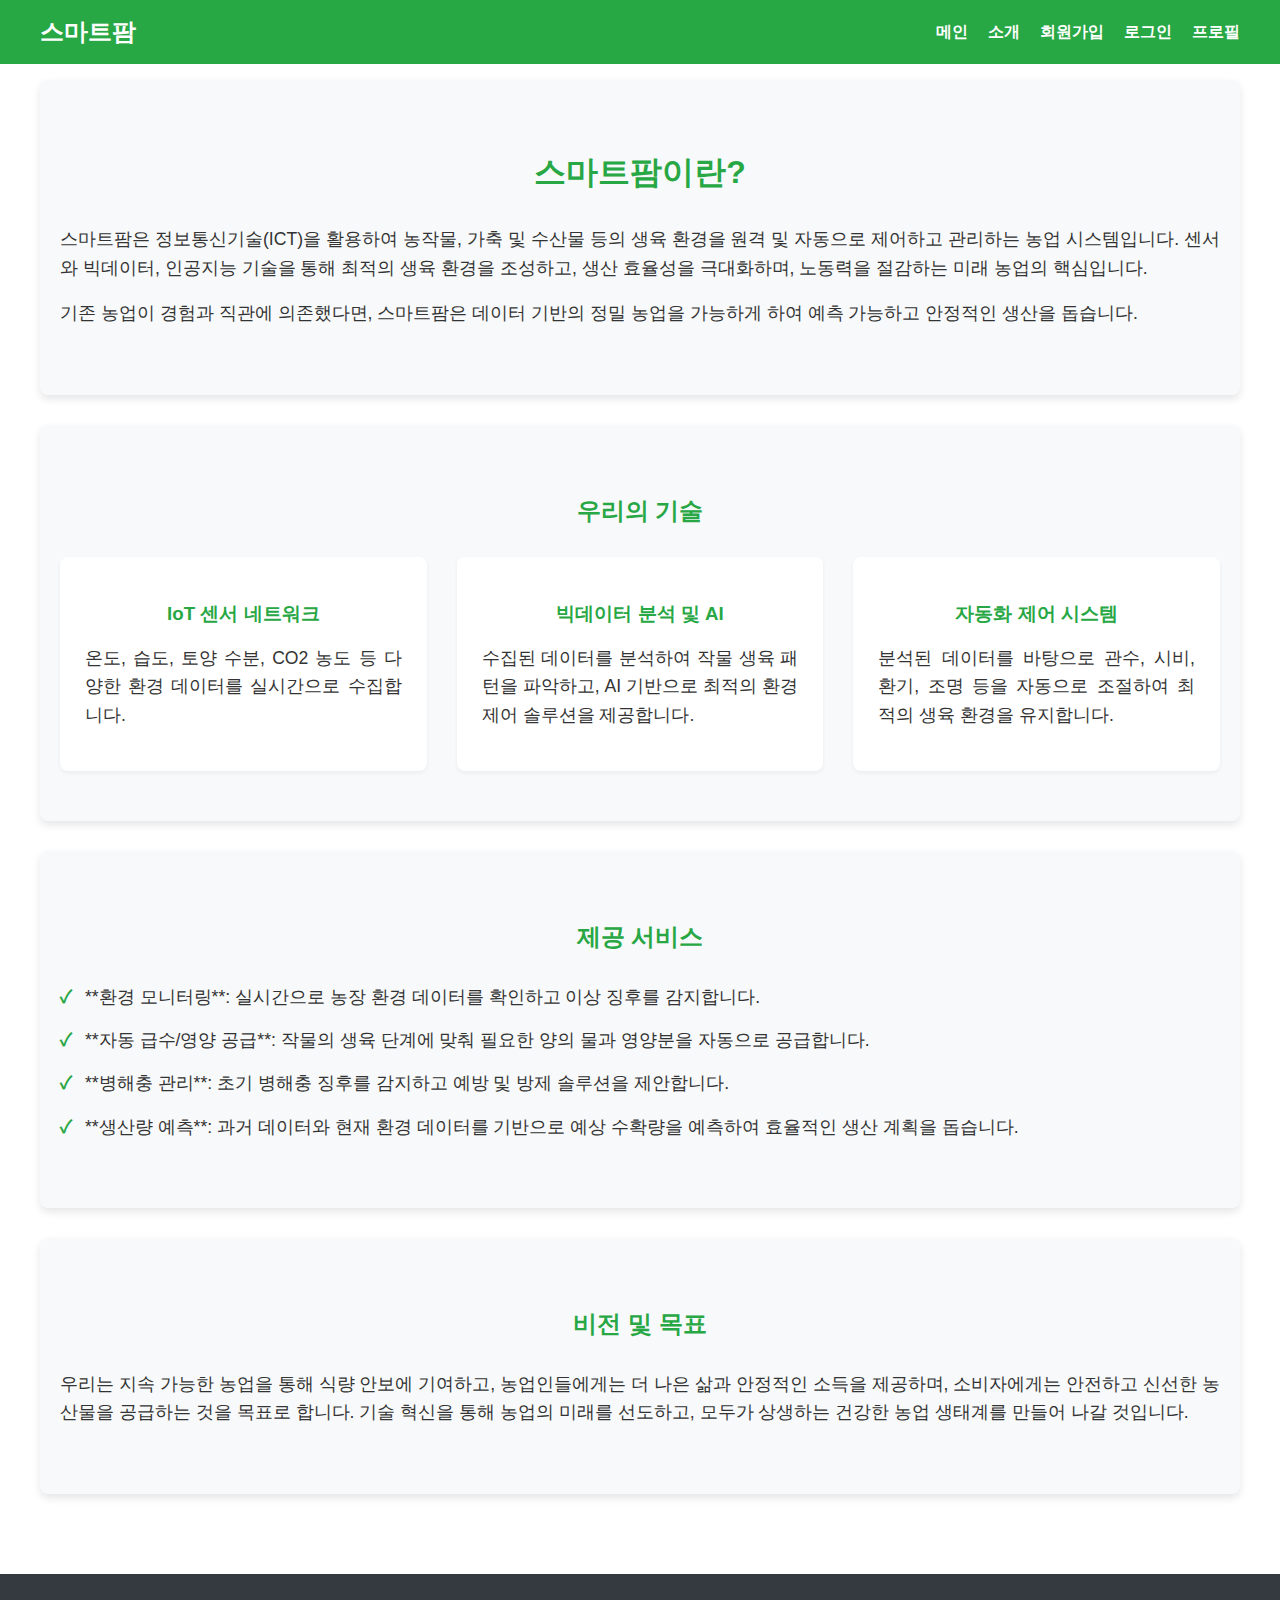
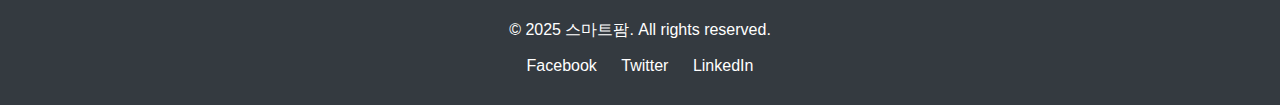
<file: introduction.html>
<!DOCTYPE html>
<html lang="ko">
<head>
    <meta charset="UTF-8">
    <meta name="viewport" content="width=device-width, initial-scale=1.0">
    <title>스마트팜 소개</title>
    <link rel="stylesheet" href="css/introduction.css">
</head>
<body>
    <header>
        <nav>
            <div class="logo">스마트팜</div>
            <ul>
                <li><a href="index.html">메인</a></li>
                <li><a href="introduction.html">소개</a></li>
                <li><a href="signup.html">회원가입</a></li>
                <li><a href="login.html">로그인</a></li>
                <li><a href="profile.html">프로필</a></li>
            </ul>
        </nav>
    </header>

    <main>
        <section class="intro-section">
            <h1>스마트팜이란?</h1>
            <p>스마트팜은 정보통신기술(ICT)을 활용하여 농작물, 가축 및 수산물 등의 생육 환경을 원격 및 자동으로 제어하고 관리하는 농업 시스템입니다. 센서와 빅데이터, 인공지능 기술을 통해 최적의 생육 환경을 조성하고, 생산 효율성을 극대화하며, 노동력을 절감하는 미래 농업의 핵심입니다.</p>
            <p>기존 농업이 경험과 직관에 의존했다면, 스마트팜은 데이터 기반의 정밀 농업을 가능하게 하여 예측 가능하고 안정적인 생산을 돕습니다.</p>
        </section>

        <section class="tech-section">
            <h2>우리의 기술</h2>
            <div class="tech-grid">
                <div class="tech-item">
                    <h3>IoT 센서 네트워크</h3>
                    <p>온도, 습도, 토양 수분, CO2 농도 등 다양한 환경 데이터를 실시간으로 수집합니다.</p>
                </div>
                <div class="tech-item">
                    <h3>빅데이터 분석 및 AI</h3>
                    <p>수집된 데이터를 분석하여 작물 생육 패턴을 파악하고, AI 기반으로 최적의 환경 제어 솔루션을 제공합니다.</p>
                </div>
                <div class="tech-item">
                    <h3>자동화 제어 시스템</h3>
                    <p>분석된 데이터를 바탕으로 관수, 시비, 환기, 조명 등을 자동으로 조절하여 최적의 생육 환경을 유지합니다.</p>
                </div>
            </div>
        </section>

        <section class="service-section">
            <h2>제공 서비스</h2>
            <ul>
                <li>**환경 모니터링**: 실시간으로 농장 환경 데이터를 확인하고 이상 징후를 감지합니다.</li>
                <li>**자동 급수/영양 공급**: 작물의 생육 단계에 맞춰 필요한 양의 물과 영양분을 자동으로 공급합니다.</li>
                <li>**병해충 관리**: 초기 병해충 징후를 감지하고 예방 및 방제 솔루션을 제안합니다.</li>
                <li>**생산량 예측**: 과거 데이터와 현재 환경 데이터를 기반으로 예상 수확량을 예측하여 효율적인 생산 계획을 돕습니다.</li>
            </ul>
        </section>

        <section class="vision-section">
            <h2>비전 및 목표</h2>
            <p>우리는 지속 가능한 농업을 통해 식량 안보에 기여하고, 농업인들에게는 더 나은 삶과 안정적인 소득을 제공하며, 소비자에게는 안전하고 신선한 농산물을 공급하는 것을 목표로 합니다. 기술 혁신을 통해 농업의 미래를 선도하고, 모두가 상생하는 건강한 농업 생태계를 만들어 나갈 것입니다.</p>
        </section>
    </main>

    <footer>
        <p>&copy; 2025 스마트팜. All rights reserved.</p>
        <div class="social-links">
            <a href="#">Facebook</a>
            <a href="#">Twitter</a>
            <a href="#">LinkedIn</a>
        </div>
    </footer>

    <script src="js/introduction.js"></script>
</body>
</html>
</file>
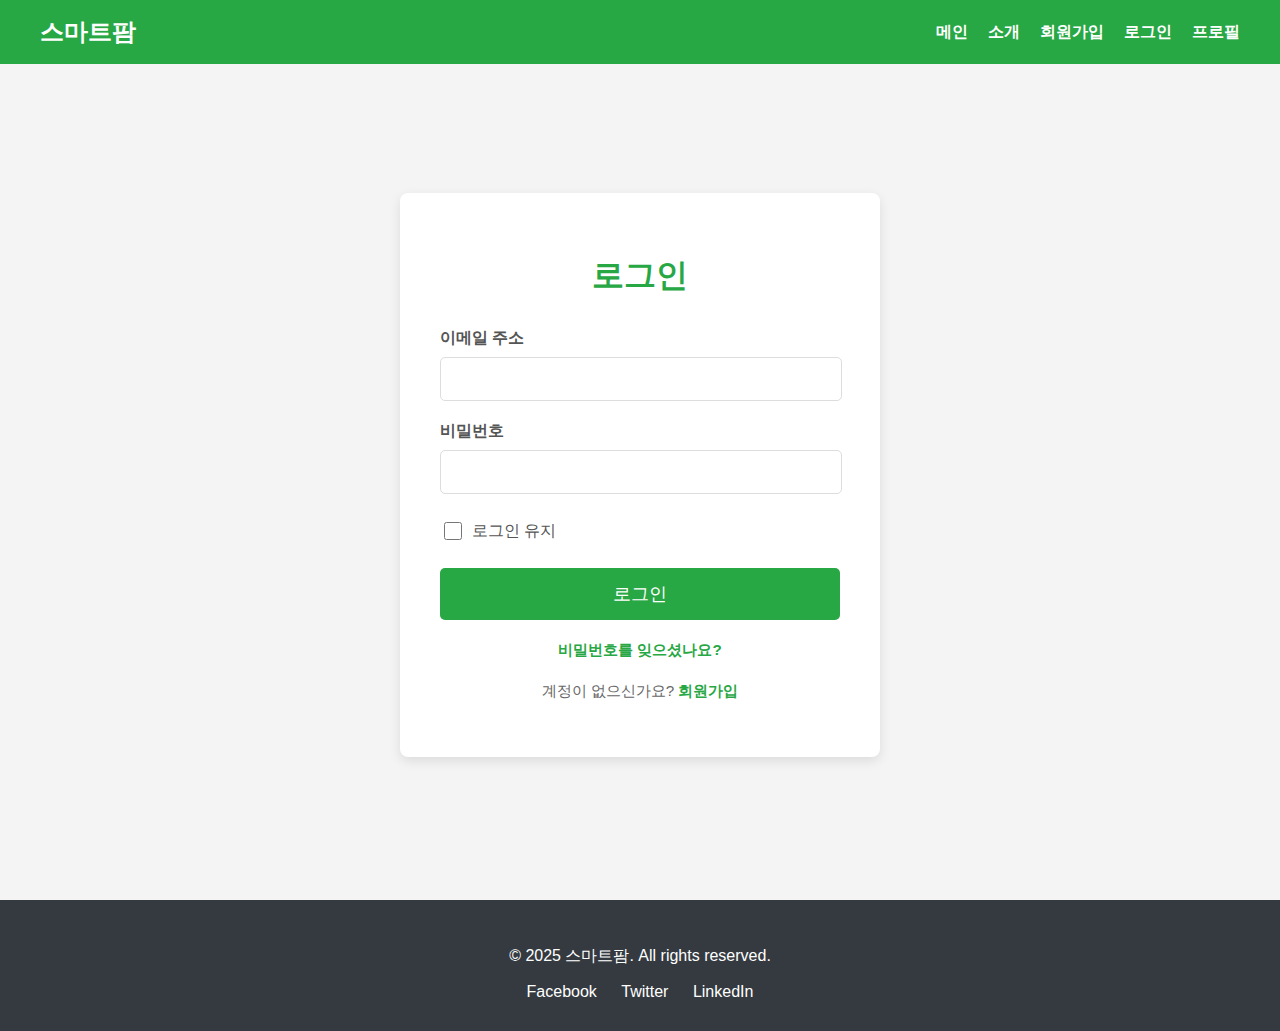
<file: login.html>
<!DOCTYPE html>
<html lang="ko">
<head>
    <meta charset="UTF-8">
    <meta name="viewport" content="width=device-width, initial-scale=1.0">
    <title>로그인 - 스마트팜</title>
    <link rel="stylesheet" href="css/login.css">
</head>
<body>
    <header>
        <nav>
            <div class="logo">스마트팜</div>
            <ul>
                <li><a href="index.html">메인</a></li>
                <li><a href="introduction.html">소개</a></li>
                <li><a href="signup.html">회원가입</a></li>
                <li><a href="login.html">로그인</a></li>
                <li><a href="profile.html">프로필</a></li>
            </ul>
        </nav>
    </header>

    <main>
        <section class="login-section">
            <h1>로그인</h1>
            <form id="loginForm">
                <div class="form-group">
                    <label for="email">이메일 주소</label>
                    <input type="email" id="email" name="email" required>
                </div>
                <div class="form-group">
                    <label for="password">비밀번호</label>
                    <input type="password" id="password" name="password" required>
                </div>
                <div class="form-group checkbox-group">
                    <input type="checkbox" id="remember_me" name="remember_me">
                    <label for="remember_me">로그인 유지</label>
                </div>
                <button type="submit">로그인</button>
            </form>
            <p class="forgot-password-link"><a href="#">비밀번호를 잊으셨나요?</a></p>
            <p class="signup-link">계정이 없으신가요? <a href="signup.html">회원가입</a></p>
        </section>
    </main>

    <footer>
        <p>&copy; 2025 스마트팜. All rights reserved.</p>
        <div class="social-links">
            <a href="#">Facebook</a>
            <a href="#">Twitter</a>
            <a href="#">LinkedIn</a>
        </div>
    </footer>

    <script src="js/login.js"></script>
</body>
</html>
</file>
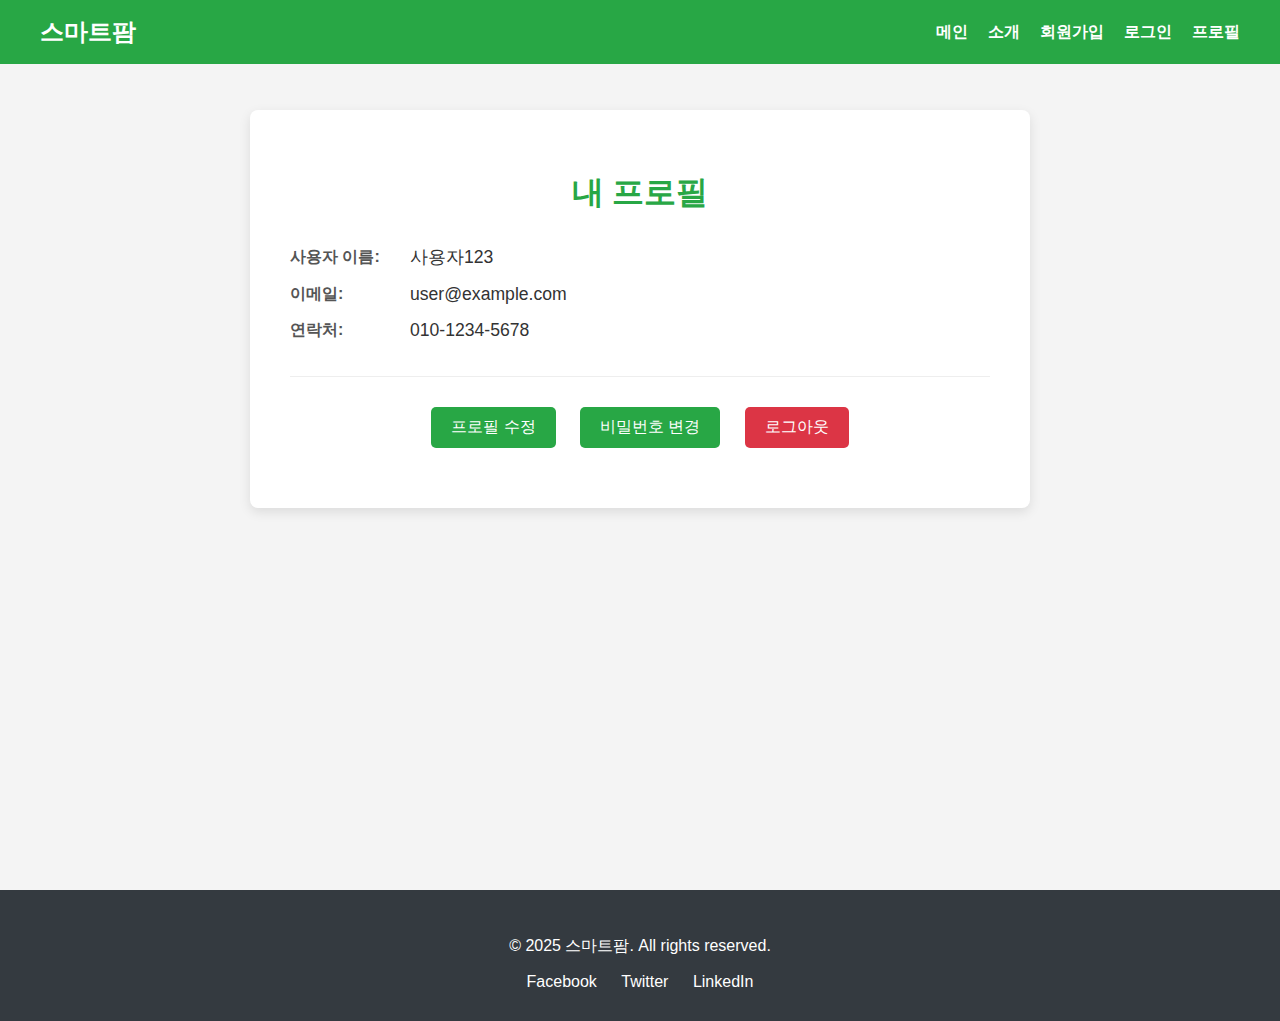
<file: profile.html>
<!DOCTYPE html>
<html lang="ko">
<head>
    <meta charset="UTF-8">
    <meta name="viewport" content="width=device-width, initial-scale=1.0">
    <title>프로필 - 스마트팜</title>
    <link rel="stylesheet" href="css/profile.css">
</head>
<body>
    <header>
        <nav>
            <div class="logo">스마트팜</div>
            <ul>
                <li><a href="index.html">메인</a></li>
                <li><a href="introduction.html">소개</a></li>
                <li><a href="signup.html">회원가입</a></li>
                <li><a href="login.html">로그인</a></li>
                <li><a href="profile.html">프로필</a></li>
            </ul>
        </nav>
    </header>

    <main>
        <section class="profile-section">
            <h1>내 프로필</h1>
            <div class="profile-info">
                <div class="info-item">
                    <label>사용자 이름:</label>
                    <span id="displayUsername">사용자123</span>
                </div>
                <div class="info-item">
                    <label>이메일:</label>
                    <span id="displayEmail">user@example.com</span>
                </div>
                <div class="info-item">
                    <label>연락처:</label>
                    <span id="displayPhone">010-1234-5678</span>
                </div>
            </div>

            <div class="profile-actions">
                <button id="editProfileBtn">프로필 수정</button>
                <button id="changePasswordBtn">비밀번호 변경</button>
                <button id="logoutBtn">로그아웃</button>
            </div>

            <div id="editProfileForm" class="hidden">
                <h2>프로필 수정</h2>
                <form>
                    <div class="form-group">
                        <label for="editUsername">사용자 이름</label>
                        <input type="text" id="editUsername" value="사용자123">
                    </div>
                    <div class="form-group">
                        <label for="editEmail">이메일</label>
                        <input type="email" id="editEmail" value="user@example.com">
                    </div>
                    <div class="form-group">
                        <label for="editPhone">연락처</label>
                        <input type="text" id="editPhone" value="010-1234-5678">
                    </div>
                    <button type="submit">저장</button>
                    <button type="button" id="cancelEditBtn">취소</button>
                </form>
            </div>

            <div id="changePasswordForm" class="hidden">
                <h2>비밀번호 변경</h2>
                <form>
                    <div class="form-group">
                        <label for="currentPassword">현재 비밀번호</label>
                        <input type="password" id="currentPassword">
                    </div>
                    <div class="form-group">
                        <label for="newPassword">새 비밀번호</label>
                        <input type="password" id="newPassword">
                    </div>
                    <div class="form-group">
                        <label for="confirmNewPassword">새 비밀번호 확인</label>
                        <input type="password" id="confirmNewPassword">
                    </div>
                    <button type="submit">비밀번호 변경</button>
                    <button type="button" id="cancelPasswordChangeBtn">취소</button>
                </form>
            </div>
        </section>
    </main>

    <footer>
        <p>&copy; 2025 스마트팜. All rights reserved.</p>
        <div class="social-links">
            <a href="#">Facebook</a>
            <a href="#">Twitter</a>
            <a href="#">LinkedIn</a>
        </div>
    </footer>

    <script src="js/profile.js"></script>
</body>
</html>
</file>
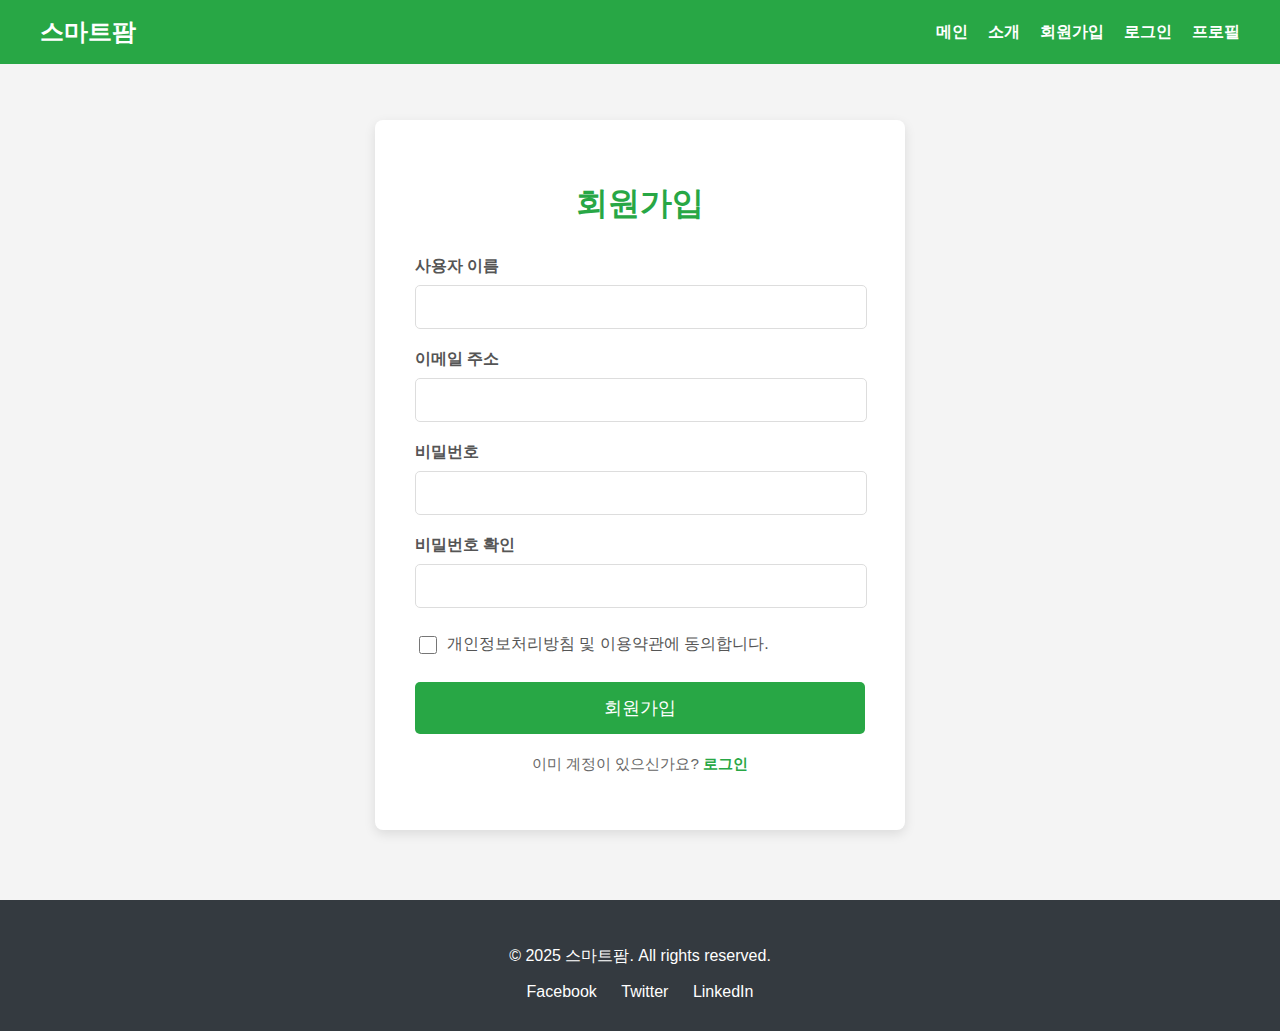
<file: signup.html>
<!DOCTYPE html>
<html lang="ko">
<head>
    <meta charset="UTF-8">
    <meta name="viewport" content="width=device-width, initial-scale=1.0">
    <title>회원가입 - 스마트팜</title>
    <link rel="stylesheet" href="css/signup.css">
</head>
<body>
    <header>
        <nav>
            <div class="logo">스마트팜</div>
            <ul>
                <li><a href="index.html">메인</a></li>
                <li><a href="introduction.html">소개</a></li>
                <li><a href="signup.html">회원가입</a></li>
                <li><a href="login.html">로그인</a></li>
                <li><a href="profile.html">프로필</a></li>
            </ul>
        </nav>
    </header>

    <main>
        <section class="signup-section">
            <h1>회원가입</h1>
            <form id="signupForm">
                <div class="form-group">
                    <label for="username">사용자 이름</label>
                    <input type="text" id="username" name="username" required>
                </div>
                <div class="form-group">
                    <label for="email">이메일 주소</label>
                    <input type="email" id="email" name="email" required>
                </div>
                <div class="form-group">
                    <label for="password">비밀번호</label>
                    <input type="password" id="password" name="password" required>
                </div>
                <div class="form-group">
                    <label for="confirm_password">비밀번호 확인</label>
                    <input type="password" id="confirm_password" name="confirm_password" required>
                </div>
                <div class="form-group checkbox-group">
                    <input type="checkbox" id="terms" name="terms" required>
                    <label for="terms">개인정보처리방침 및 이용약관에 동의합니다.</label>
                </div>
                <button type="submit">회원가입</button>
            </form>
            <p class="login-link">이미 계정이 있으신가요? <a href="login.html">로그인</a></p>
        </section>
    </main>

    <footer>
        <p>&copy; 2025 스마트팜. All rights reserved.</p>
        <div class="social-links">
            <a href="#">Facebook</a>
            <a href="#">Twitter</a>
            <a href="#">LinkedIn</a>
        </div>
    </footer>

    <script src="js/signup.js"></script>
</body>
</html>
</file>
<file: css/introduction.css>
/* introduction.css */

body {
    font-family: Arial, sans-serif;
    margin: 0;
    padding: 0;
    box-sizing: border-box;
    color: #333;
}

header {
    background-color: #28a745;
    color: white;
    padding: 1rem 0;
    position: fixed;
    width: 100%;
    top: 0;
    left: 0;
    z-index: 1000;
}

nav {
    display: flex;
    justify-content: space-between;
    align-items: center;
    max-width: 1200px;
    margin: 0 auto;
    padding: 0 20px;
}

nav .logo {
    font-size: 1.5rem;
    font-weight: bold;
}

nav ul {
    list-style: none;
    margin: 0;
    padding: 0;
    display: flex;
}

nav ul li {
    margin-left: 20px;
}

nav ul li a {
    color: white;
    text-decoration: none;
    font-weight: bold;
}

main {
    padding-top: 80px; /* Adjust for fixed header */
    max-width: 1200px;
    margin: 0 auto;
    padding-bottom: 50px;
}

section {
    padding: 50px 20px;
    margin-bottom: 30px;
    background-color: #f8f9fa;
    border-radius: 8px;
    box-shadow: 0 4px 8px rgba(0, 0, 0, 0.1);
}

section h1, section h2 {
    color: #28a745;
    text-align: center;
    margin-bottom: 30px;
}

section p, section ul {
    line-height: 1.6;
    font-size: 1.1rem;
    text-align: justify;
}

.tech-grid {
    display: grid;
    grid-template-columns: repeat(auto-fit, minmax(300px, 1fr));
    gap: 30px;
    margin-top: 30px;
}

.tech-item {
    background-color: #ffffff;
    padding: 25px;
    border-radius: 8px;
    box-shadow: 0 2px 4px rgba(0, 0, 0, 0.05);
    text-align: center;
}

.tech-item h3 {
    color: #28a745;
    margin-bottom: 10px;
}

.service-section ul {
    list-style: none;
    padding-left: 0;
}

.service-section ul li {
    margin-bottom: 15px;
    padding-left: 25px;
    position: relative;
}

.service-section ul li::before {
    content: '\2713'; /* Checkmark icon */
    color: #28a745;
    position: absolute;
    left: 0;
    top: 0;
    font-weight: bold;
}

footer {
    background-color: #343a40;
    color: white;
    text-align: center;
    padding: 30px 20px;
}

footer .social-links a {
    color: white;
    margin: 0 10px;
    text-decoration: none;
}
</file>
<file: css/login.css>
/* login.css */

body {
    font-family: Arial, sans-serif;
    margin: 0;
    padding: 0;
    box-sizing: border-box;
    color: #333;
}

header {
    background-color: #28a745;
    color: white;
    padding: 1rem 0;
    position: fixed;
    width: 100%;
    top: 0;
    left: 0;
    z-index: 1000;
}

nav {
    display: flex;
    justify-content: space-between;
    align-items: center;
    max-width: 1200px;
    margin: 0 auto;
    padding: 0 20px;
}

nav .logo {
    font-size: 1.5rem;
    font-weight: bold;
}

nav ul {
    list-style: none;
    margin: 0;
    padding: 0;
    display: flex;
}

nav ul li {
    margin-left: 20px;
}

nav ul li a {
    color: white;
    text-decoration: none;
    font-weight: bold;
}

main {
    display: flex;
    justify-content: center;
    align-items: center;
    min-height: 100vh; /* Make main take full viewport height */
    background-color: #f4f4f4;
}

.login-section {
    background-color: #ffffff;
    padding: 40px;
    border-radius: 8px;
    box-shadow: 0 4px 12px rgba(0, 0, 0, 0.1);
    width: 100%;
    max-width: 400px;
    text-align: center;
    margin-top: 100px; /* Push down from fixed header */
    margin-bottom: 50px; /* Add space from footer */
}

.login-section {
    background-color: #ffffff;
    padding: 40px;
    border-radius: 8px;
    box-shadow: 0 4px 12px rgba(0, 0, 0, 0.1);
    width: 100%;
    max-width: 400px;
    text-align: center;
}

.login-section h1 {
    color: #28a745;
    margin-bottom: 30px;
    font-size: 2rem;
}

.form-group {
    margin-bottom: 20px;
    text-align: left;
}

.form-group label {
    display: block;
    margin-bottom: 8px;
    font-weight: bold;
    color: #555;
}

.form-group input[type="email"],
.form-group input[type="password"] {
    width: calc(100% - 20px);
    padding: 12px 10px;
    border: 1px solid #ddd;
    border-radius: 5px;
    font-size: 1rem;
}

.checkbox-group {
    display: flex;
    align-items: center;
    margin-top: 25px;
    margin-bottom: 25px;
}

.checkbox-group input[type="checkbox"] {
    margin-right: 10px;
    width: 18px;
    height: 18px;
}

.checkbox-group label {
    margin-bottom: 0;
    font-weight: normal;
}

button[type="submit"] {
    background-color: #28a745;
    color: white;
    padding: 14px 25px;
    border: none;
    border-radius: 5px;
    font-size: 1.1rem;
    cursor: pointer;
    transition: background-color 0.3s ease;
    width: 100%;
}

button[type="submit"]:hover {
    background-color: #218838;
}

.forgot-password-link, .signup-link {
    margin-top: 20px;
    font-size: 0.95rem;
    color: #666;
}

.forgot-password-link a, .signup-link a {
    color: #28a745;
    text-decoration: none;
    font-weight: bold;
}

.forgot-password-link a:hover, .signup-link a:hover {
    text-decoration: underline;
}

footer {
    background-color: #343a40;
    color: white;
    text-align: center;
    padding: 30px 20px;
}

footer .social-links a {
    color: white;
    margin: 0 10px;
    text-decoration: none;
}
</file>
<file: css/profile.css>
/* profile.css */

body {
    font-family: Arial, sans-serif;
    margin: 0;
    padding: 0;
    box-sizing: border-box;
    color: #333;
}

header {
    background-color: #28a745;
    color: white;
    padding: 1rem 0;
    position: fixed;
    width: 100%;
    top: 0;
    left: 0;
    z-index: 1000;
}

nav {
    display: flex;
    justify-content: space-between;
    align-items: center;
    max-width: 1200px;
    margin: 0 auto;
    padding: 0 20px;
}

nav .logo {
    font-size: 1.5rem;
    font-weight: bold;
}

nav ul {
    list-style: none;
    margin: 0;
    padding: 0;
    display: flex;
}

nav ul li {
    margin-left: 20px;
}

nav ul li a {
    color: white;
    text-decoration: none;
    font-weight: bold;
}

main {
    padding-top: 80px; /* Adjust for fixed header */
    display: flex;
    justify-content: center;
    align-items: flex-start; /* Align to top, not center */
    min-height: calc(100vh - 140px); /* Adjust for header and footer */
    background-color: #f4f4f4;
    padding-bottom: 50px;
}

.profile-section {
    background-color: #ffffff;
    padding: 40px;
    border-radius: 8px;
    box-shadow: 0 4px 12px rgba(0, 0, 0, 0.1);
    width: 100%;
    max-width: 700px;
    text-align: center;
    margin-top: 30px; /* Add some top margin */
}

.profile-section h1 {
    color: #28a745;
    margin-bottom: 30px;
    font-size: 2rem;
}

.profile-info {
    text-align: left;
    margin-bottom: 30px;
    border-bottom: 1px solid #eee;
    padding-bottom: 20px;
}

.info-item {
    display: flex;
    align-items: center;
    margin-bottom: 15px;
}

.info-item label {
    font-weight: bold;
    color: #555;
    width: 120px; /* Fixed width for labels */
    flex-shrink: 0;
}

.info-item span {
    flex-grow: 1;
    color: #333;
    font-size: 1.1rem;
}

.profile-actions button {
    background-color: #28a745;
    color: white;
    padding: 10px 20px;
    border: none;
    border-radius: 5px;
    font-size: 1rem;
    cursor: pointer;
    transition: background-color 0.3s ease;
    margin: 0 10px 20px 10px;
}

.profile-actions button:hover {
    background-color: #218838;
}

.profile-actions button#logoutBtn {
    background-color: #dc3545;
}

.profile-actions button#logoutBtn:hover {
    background-color: #c82333;
}

.hidden {
    display: none;
}

#editProfileForm, #changePasswordForm {
    margin-top: 30px;
    border-top: 1px solid #eee;
    padding-top: 30px;
    text-align: left;
}

#editProfileForm h2, #changePasswordForm h2 {
    color: #28a745;
    margin-bottom: 20px;
    text-align: center;
}

#editProfileForm .form-group, #changePasswordForm .form-group {
    margin-bottom: 15px;
}

#editProfileForm label, #changePasswordForm label {
    display: block;
    margin-bottom: 5px;
    font-weight: bold;
    color: #555;
}

#editProfileForm input, #changePasswordForm input {
    width: calc(100% - 22px); /* Adjust for padding and border */
    padding: 10px;
    border: 1px solid #ddd;
    border-radius: 5px;
    font-size: 1rem;
}

#editProfileForm button, #changePasswordForm button {
    background-color: #007bff;
    color: white;
    padding: 10px 20px;
    border: none;
    border-radius: 5px;
    font-size: 1rem;
    cursor: pointer;
    transition: background-color 0.3s ease;
    margin-right: 10px;
    margin-top: 15px;
}

#editProfileForm button:hover, #changePasswordForm button:hover {
    background-color: #0056b3;
}

#editProfileForm button#cancelEditBtn, #changePasswordForm button#cancelPasswordChangeBtn {
    background-color: #6c757d;
}

#editProfileForm button#cancelEditBtn:hover, #changePasswordForm button#cancelPasswordChangeBtn:hover {
    background-color: #5a6268;
}

footer {
    background-color: #343a40;
    color: white;
    text-align: center;
    padding: 30px 20px;
}

footer .social-links a {
    color: white;
    margin: 0 10px;
    text-decoration: none;
}
</file>
<file: css/signup.css>
/* signup.css */

body {
    font-family: Arial, sans-serif;
    margin: 0;
    padding: 0;
    box-sizing: border-box;
    color: #333;
}

header {
    background-color: #28a745;
    color: white;
    padding: 1rem 0;
    position: fixed;
    width: 100%;
    top: 0;
    left: 0;
    z-index: 1000;
}

nav {
    display: flex;
    justify-content: space-between;
    align-items: center;
    max-width: 1200px;
    margin: 0 auto;
    padding: 0 20px;
}

nav .logo {
    font-size: 1.5rem;
    font-weight: bold;
}

nav ul {
    list-style: none;
    margin: 0;
    padding: 0;
    display: flex;
}

nav ul li {
    margin-left: 20px;
}

nav ul li a {
    color: white;
    text-decoration: none;
    font-weight: bold;
}

main {
    display: flex;
    justify-content: center;
    align-items: center;
    min-height: 100vh; /* Make main take full viewport height */
    background-color: #f4f4f4;
}

.signup-section {
    background-color: #ffffff;
    padding: 40px;
    border-radius: 8px;
    box-shadow: 0 4px 12px rgba(0, 0, 0, 0.1);
    width: 100%;
    max-width: 450px;
    text-align: center;
    margin-top: 100px; /* Push down from fixed header */
    margin-bottom: 50px; /* Add space from footer */
}

.signup-section {
    background-color: #ffffff;
    padding: 40px;
    border-radius: 8px;
    box-shadow: 0 4px 12px rgba(0, 0, 0, 0.1);
    width: 100%;
    max-width: 450px;
    text-align: center;
}

.signup-section h1 {
    color: #28a745;
    margin-bottom: 30px;
    font-size: 2rem;
}

.form-group {
    margin-bottom: 20px;
    text-align: left;
}

.form-group label {
    display: block;
    margin-bottom: 8px;
    font-weight: bold;
    color: #555;
}

.form-group input[type="text"],
.form-group input[type="email"],
.form-group input[type="password"] {
    width: calc(100% - 20px);
    padding: 12px 10px;
    border: 1px solid #ddd;
    border-radius: 5px;
    font-size: 1rem;
}

.checkbox-group {
    display: flex;
    align-items: center;
    margin-top: 25px;
    margin-bottom: 25px;
}

.checkbox-group input[type="checkbox"] {
    margin-right: 10px;
    width: 18px;
    height: 18px;
}

.checkbox-group label {
    margin-bottom: 0;
    font-weight: normal;
}

button[type="submit"] {
    background-color: #28a745;
    color: white;
    padding: 14px 25px;
    border: none;
    border-radius: 5px;
    font-size: 1.1rem;
    cursor: pointer;
    transition: background-color 0.3s ease;
    width: 100%;
}

button[type="submit"]:hover {
    background-color: #218838;
}

.login-link {
    margin-top: 20px;
    font-size: 0.95rem;
    color: #666;
}

.login-link a {
    color: #28a745;
    text-decoration: none;
    font-weight: bold;
}

.login-link a:hover {
    text-decoration: underline;
}

footer {
    background-color: #343a40;
    color: white;
    text-align: center;
    padding: 30px 20px;
}

footer .social-links a {
    color: white;
    margin: 0 10px;
    text-decoration: none;
}
</file>
